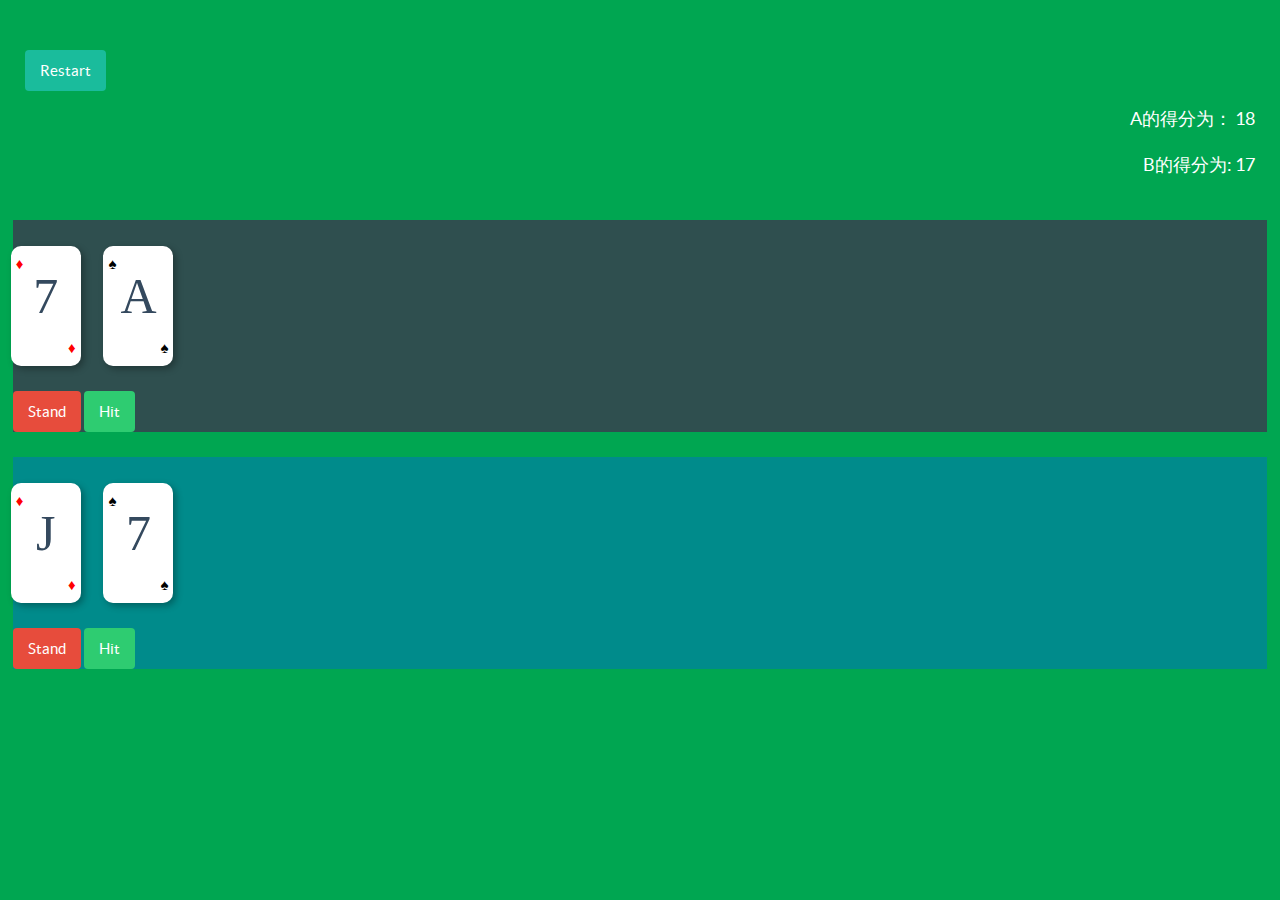
<file: view/index.html>
<!DOCTYPE html>
<html lang="en">
<head>
    <meta charset="UTF-8">
    <title>Black Jack</title>
    <meta name="viewport" content="width=device-width,initial-scale=1"/>
    <script src="../js/index.js"></script>
    <script src="../js/bmob-min.js"></script>
    <link rel="stylesheet" type="text/css" href="../css/bootstrap.min.css">
    <link rel="stylesheet" type="text/css" href="../css/flat-ui.min.css">
    <link rel="stylesheet" type="text/css" href="../css/cardStyle.css">
</head>
<body>
<script>
    Bmob.initialize("691a27668610541ff8a6cf59b263784a", "559c7ded8d17ba7de33638d714d3c1ae");
    var currentUser = Bmob.User.current();
    if (currentUser) {
        // do stuff with the user
        currentUser.set("state","off");
        currentUser.save();
    }
</script>
<div class="container-fluid">
    <div class="row">
        <div class="text-left">
            <button id = "btn_restart" class="btn btn-primary">Restart</button>
        </div>
        <div class="text-right">
            <p id="computer_score"></p>
            <p id="person_score"></p>
        </div>
    </div>
    <div class="row">
<div id="computer">
    <div class="row">
        <div id="computer_display" class="center-block"></div>
    </div>
    <button id="computer_stand" class="btn btn-default btn-danger">Stand</button>
</div>
    </div>
    <div class="row">
<div id="person">
    <div class="row">

        <div id="person_display" class="center-block"></div>
    </div>

    <button id="person_stand" class="btn btn-default btn-danger">Stand</button>
</div>
    </div>

</div>
</body>
</html>
</file>
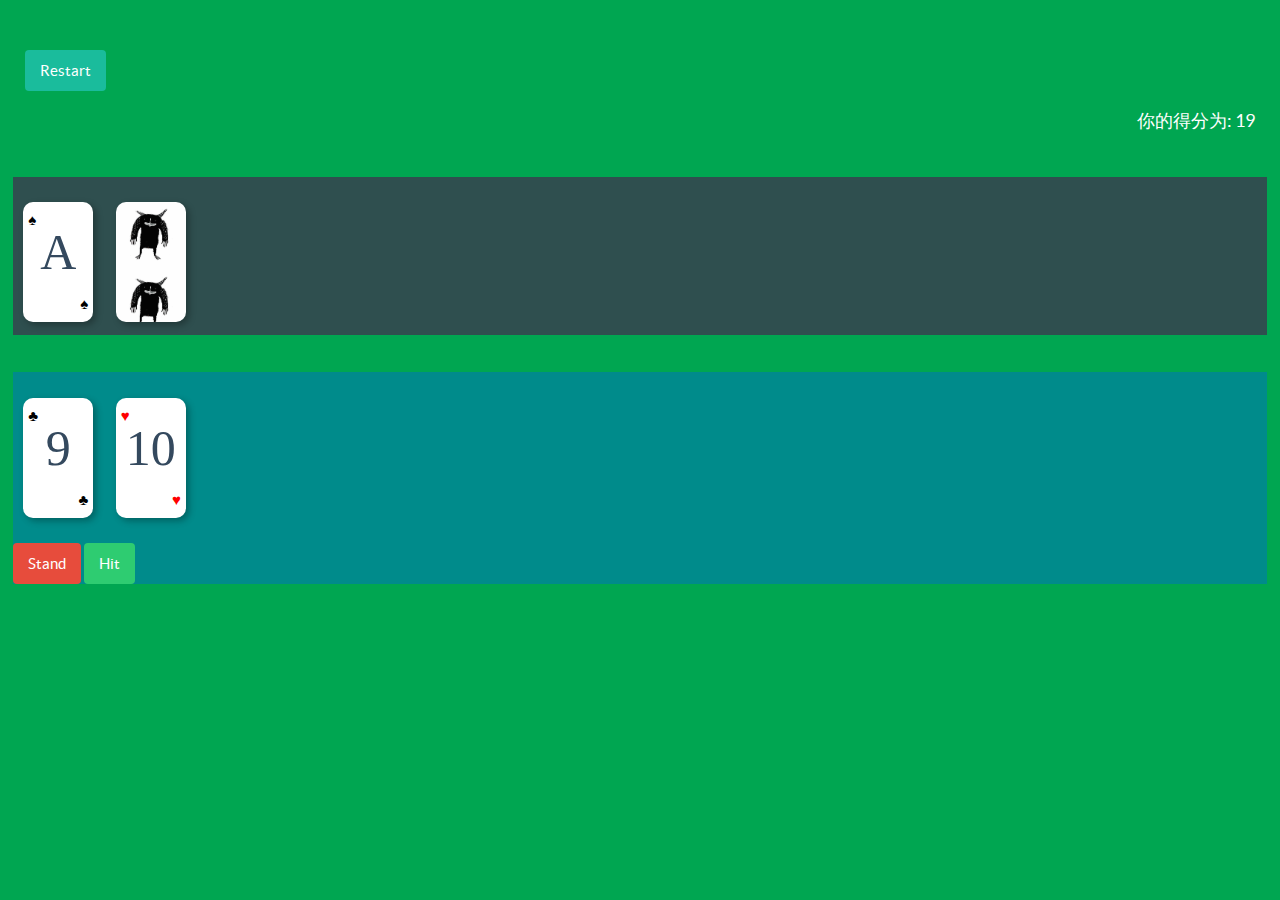
<file: view/computer.html>
<!DOCTYPE html>
<html lang="en">
<head>
    <meta charset="UTF-8">
    <title>Black Jack</title>
    <meta name="viewport" content="width=device-width,initial-scale=1"/>
    <script src="../js/computer.js"></script>
    <script src="../js/bmob-min.js"></script>
    <link rel="stylesheet" type="text/css" href="../css/bootstrap.min.css">
    <link rel="stylesheet" type="text/css" href="../css/flat-ui.min.css">
    <link rel="stylesheet" type="text/css" href="../css/cardStyle.css">
</head>
<body>
<script>
    Bmob.initialize("691a27668610541ff8a6cf59b263784a", "559c7ded8d17ba7de33638d714d3c1ae");
    var currentUser = Bmob.User.current();
    if (currentUser) {
        // do stuff with the user
        currentUser.set("state","off");
        currentUser.save();
    }
</script>
<div class="container-fluid">
    <div class="row">
        <div class="text-left">
            <button id = "btn_restart" class="btn btn-primary">Restart</button>
        </div>
        <div class="text-right">
            <p id="computer_score"></p>
            <p id="person_score"></p>
        </div>
    </div>
    <div class="row">
        <div id="computer">
            <div class="row">
                <div id="computer_display"></div>
            </div>
        </div>
    </div>
    <h3 id="result" class="tile-title"></h3>
    <div class="row">
        <div id="person">
            <div class="row">

                <div id="person_display"></div>
            </div>

            <button id="person_stand" class="btn btn-default btn-danger">Stand</button>
        </div>
    </div>

</div>
</body>
</html>
</file>
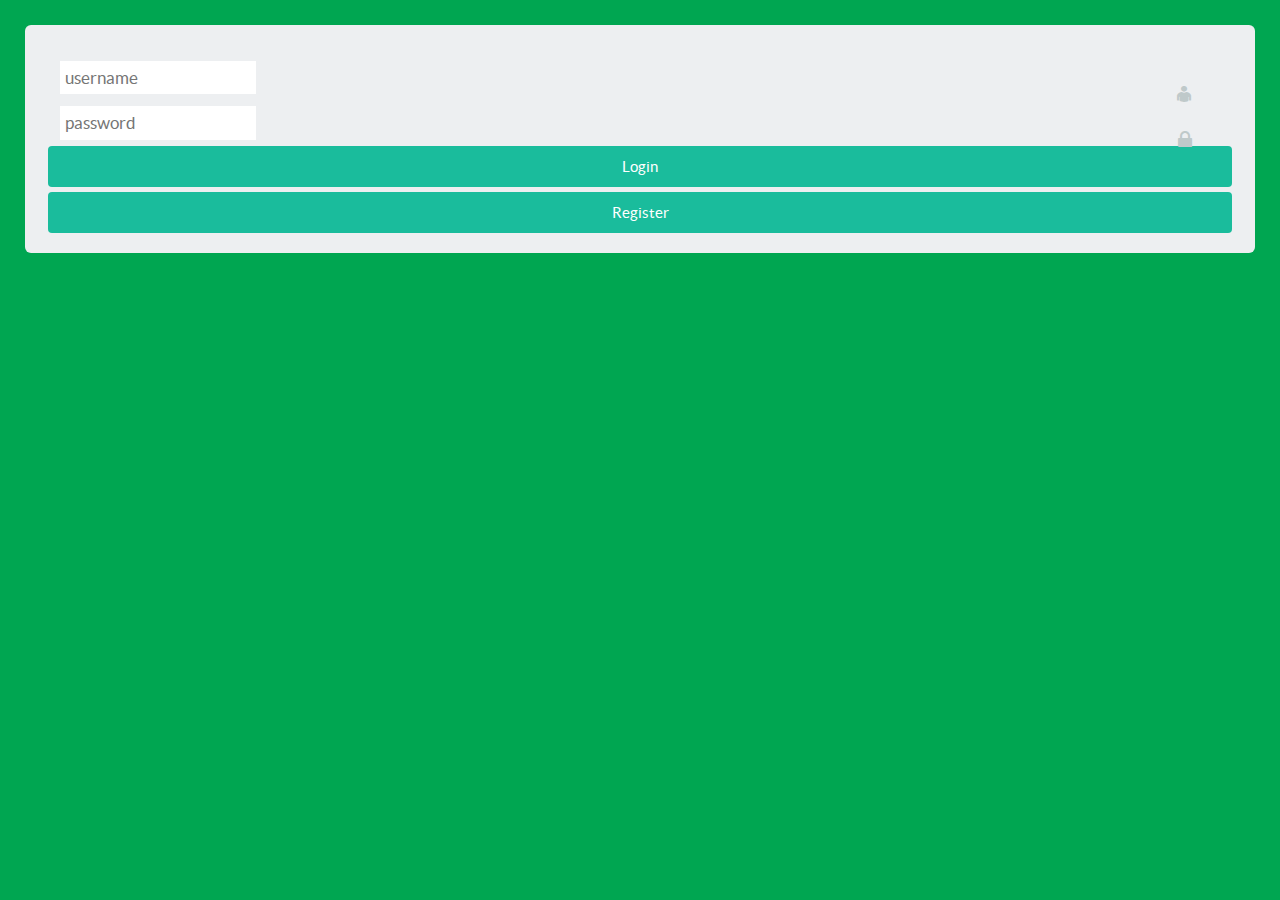
<file: view/login.html>
<!DOCTYPE html>
<html lang="en">
<head>
    <meta charset="UTF-8">
    <title>Login</title>
    <meta name="viewport" content="width=device-width,initial-scale=1"/>
    <script src="../js/login.js"></script>
    <script src="../js/bmob-min.js"></script>
    <link rel="stylesheet" type="text/css" href="../css/bootstrap.min.css">
    <link rel="stylesheet" type="text/css" href="../css/flat-ui.min.css">
    <link rel="stylesheet" type="text/css" href="../css/cardStyle.css">
</head>
<body>
<script>
Bmob.initialize("691a27668610541ff8a6cf59b263784a", "559c7ded8d17ba7de33638d714d3c1ae");
//使用localStorage，不用每次都登陆
var currentUser = Bmob.User.current();
if (currentUser) {
    // do stuff with the user
    window.location.href="start.html";
} else {
    // show the signup or login page
}
</script>

        <div class="login-form">
                <div class="control-group">
                <input type="text" class="login-field" id="username" placeholder="username">
                <label class="login-field-icon fui-user" for="username"></label>
                    </div>


            <div class="control-group">
                <input type="password" class="login-field" id="password" placeholder="password">
                <label class="login-field-icon fui-lock" for="password"></label>
                </div>


            <button id="login" class="btn btn-primary btn-block">Login</button>
            <button id="register" class="btn btn-primary btn-block">Register</button>
        </div>



</body>
</html>
</file>
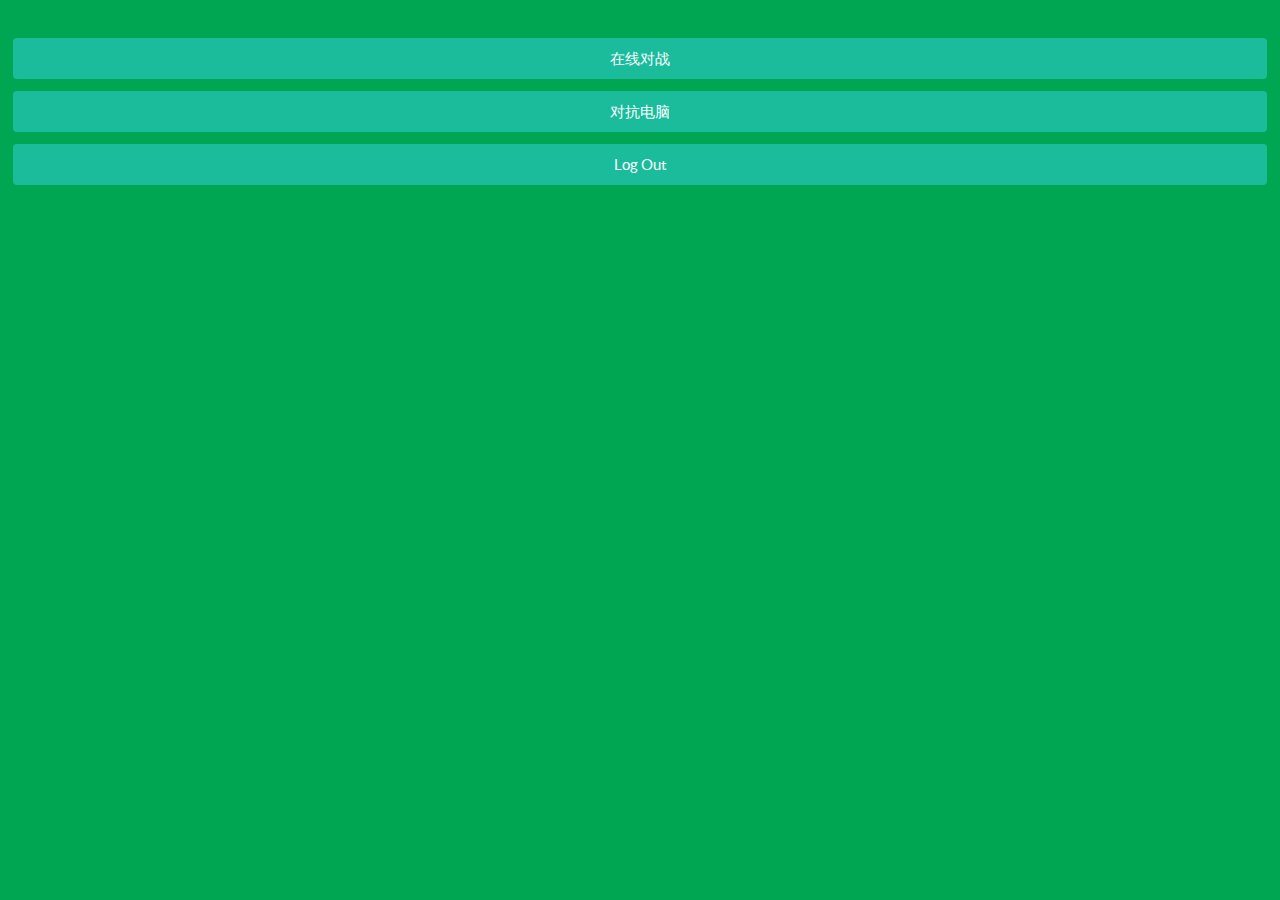
<file: view/start.html>
<!DOCTYPE html>
<html lang="en">
<head>
    <meta charset="UTF-8">
    <title>Start</title>
    <meta name="viewport" content="width=device-width,initial-scale=1"/>
    <script src="../js/start.js"></script>
    <script src="../js/bmob-min.js"></script>
    <link href="../css/bootstrap.min.css" rel="stylesheet" type="text/css">
    <link rel="stylesheet" type="text/css" href="../css/flat-ui.min.css">
    <link href="../css/cardStyle.css" rel="stylesheet" type="text/css">
</head>
<body>
<script>
    Bmob.initialize("691a27668610541ff8a6cf59b263784a", "559c7ded8d17ba7de33638d714d3c1ae");
</script>
<div class="container-fluid">
    <div class="row">

        <button id="start" class="btn btn-large btn-block btn-primary">在线对战</button>
    </div>

    <div class="row">

        <button id="playWithComputer" class="btn btn-large btn-block btn-primary">对抗电脑</button>
    </div>
    <div class="row">
        <button id="logout" class="btn btn-large btn-block btn-primary">Log Out</button>
    </div>
</div>


</body>

</html>
</file>
<file: css/cardStyle.css>
@charset "UTF-8";
* {margin: 1%; padding: 0;}

body {
    background: #00a651;
}
.player{
    color: white;
}
.card {
    position: relative;
    float: left;
    margin-right: 10px;
    width: 70px;
    height: 120px;
    border-radius: 10px;
    background: #fff;
    -webkit-box-shadow: 3px 3px 7px rgba(0,0,0,0.3);
    box-shadow: 3px 3px 7px rgba(0,0,0,0.3);
}
.backCard{
    position: relative;
    float: left;
    margin-right: 10px;
    width: 70px;
    height: 120px;
    border-radius: 10px;
    background-image: url("../img/cardBackground.jpg");
    background-size: contain;
    -webkit-box-shadow: 3px 3px 7px rgba(0,0,0,0.3);
    box-shadow: 3px 3px 7px rgba(0,0,0,0.3);
}
.card p {
    text-align: center;
    font: 50px/100px Georgia, Times New Roman, serif;
}
.suitdiamonds:before, .suitdiamonds:after {
    content: "♦";
    color: #ff0000;
}

.suithearts:before, .suithearts:after {
    content: "♥";
    color: #ff0000;
}

.suitclubs:before, .suitclubs:after {
    content: "♣";
    color: #000;
}

.suitspades:before, .suitspades:after {
    content: "♠";
    color: #000;
}
div[class*='suit']:before {
    position: absolute;
    font-size: 15px;
    left: 5px;
    top: 5px;
}

div[class*='suit']:after {
    position: absolute;
    font-size: 15px;
    right: 5px;
    bottom: 5px;
}
#person_score {

    bottom: 5px;
    color: white;
}
#computer_score {
    color: white;
    top: 5px;

}
#computer{
    height: 50%;
    margin: 0 auto;
    border: 1px;
    background-color: darkslategrey;

}
#person {
    height: 50%;
    margin: 0 auto;
    border: 1px;
    background-color: darkcyan;
}
#result{
    position: absolute;
    color: darkred;
    z-index: 1;
    left:30%;
    top:30%;
    font-size: 50px;

}
.result{
    opacity: 0.5;
}
</file>
